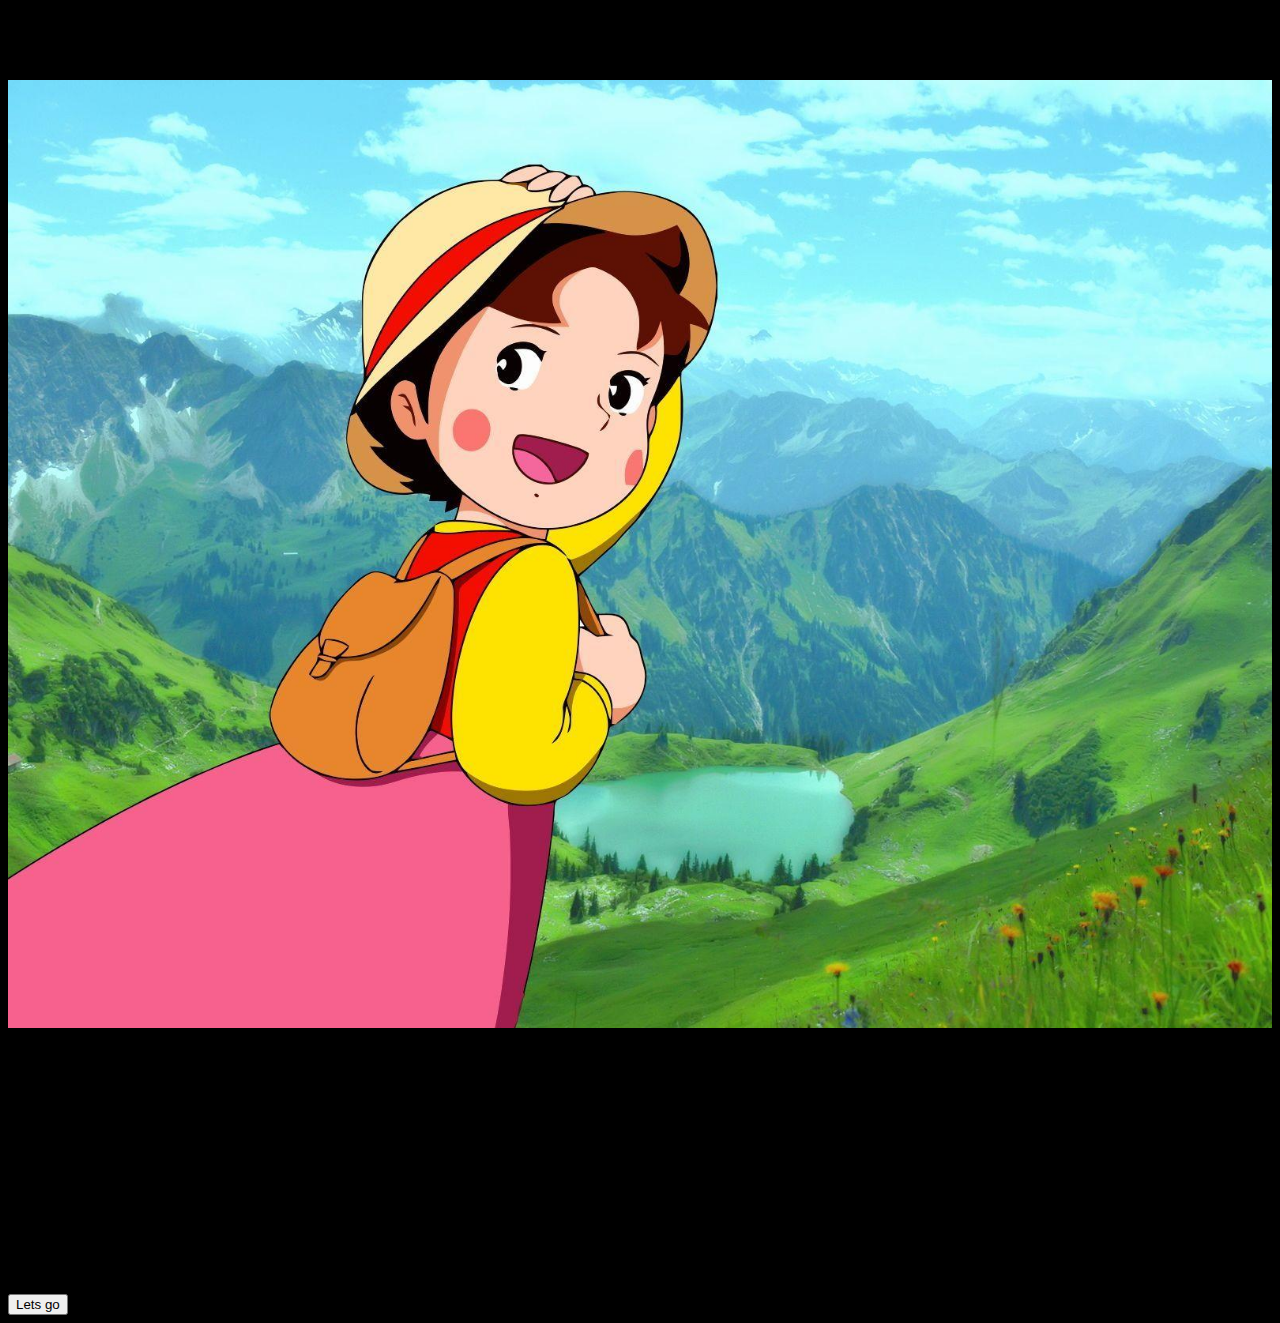
<file: about.html>
<!DOCTYPE html>
<html lang="en">
<head>
    <meta charset="UTF-8">
    <meta http-equiv="X-UA-Compatible" content="IE=edge">
    <meta name="viewport" content="width=device-width, initial-scale=1.0">
    <title>Document</title>
    <link href="https://cdn.jsdelivr.net/npm/bootstrap@5.3.0-alpha1/dist/css/bootstrap.min.css" rel="stylesheet" integrity="sha384-GLhlTQ8iRABdZLl6O3oVMWSktQOp6b7In1Zl3/Jr59b6EGGoI1aFkw7cmDA6j6gD" crossorigin="anonymous">
    <link rel="stylesheet" href="./style2.css">
</head>
<body style="background-color: black;">
    <section id="about">
        <div class="container mt-4 pt-4 text-light" >
            <h1 class="text-center">About Me</h1>
            <div class="row mt-4">
                <div class="col-lg-4">
                    <img src="./images/WhatsApp Image 2023-02-23 at 11.32.56 AM.jpeg" class= "imageAboutPage" alt="" >
                </div>

                <div class="col-lg-8">
                    <p> Lorem Ipsum has been the industry's standard dummy text ever since the 1500s, when an unknown printer took a galley of type and scrambled it to make a type specimen book. It has survived not only five centuries, but also the leap into electronic typesetting, remaining essentially unchanged
                       Lorem ipsum dolor sit amet consectetur adipisicing elit. Nobis, voluptas cumque exercitationem doloremque veniam quos et cum illum omnis voluptatem praesentium aperiam hic, soluta perferendis expedita ex rerum libero quae. 
                    </p>
                    <div class="row mt-3">
                        <div class="col-md-6">
                            <ul>
                                <li>Name: vish lal</li>
                                <li>Age: 19</li>
                                <li>Occupation: Web Developer</li>

                            </ul>
                        </div>
                    
                    </div>
                    <div class="row mt-3">
                        <p> Lorem Ipsum has been the industry's standard dummy text ever since the 1500s, when an unknown printer took a galley of type and scrambled it to make a type specimen book. It has survived not only five centuries, but also the leap into electronic typesetting, remaining essentially unchanged.
                           Lorem ipsum dolor sit amet consectetur adipisicing elit. Temporibus commodi vel reiciendis? Amet exercitationem nisi accusantium voluptates aliquam et optio, assumenda quos quas. Tempore, quasi fugit delectus reiciendis officia sint?
                            Lorem Ipsum has been the industry's standard dummy text ever since the 1500s, when an unknown printer took a galley of type and scrambled it to make a type specimen book. It has survived not only five centuries, but also the leap into electronic typesetting, remaining essentially unchanged.
                        </p>
                        <div class="container">
                       <a href="./services.html"> <button class="btn btn-primary"  type="button">Lets go</button></a>
                        </div>

                    </div>
                </div>
            </div>
    </section>
</body>
</html>
</file>
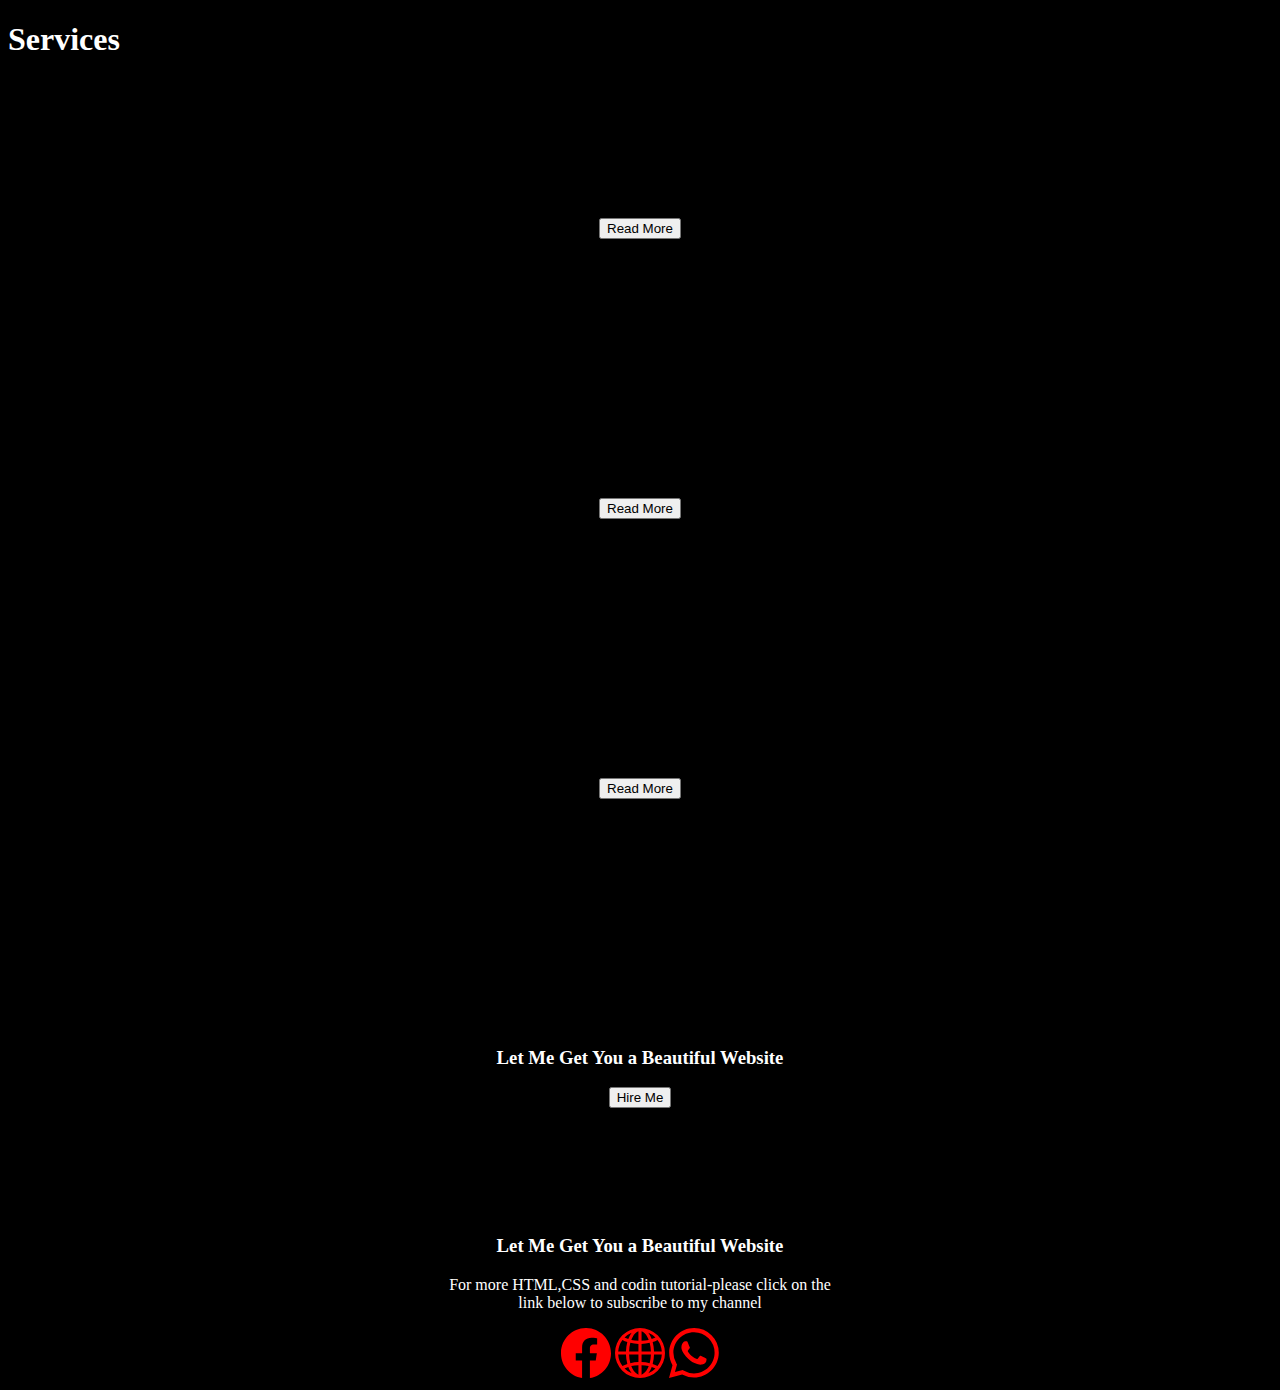
<file: services.html>
<!DOCTYPE html>
<html lang="en">
<head>
    <meta charset="UTF-8">
    <meta http-equiv="X-UA-Compatible" content="IE=edge">
    <meta name="viewport" content="width=device-width, initial-scale=1.0">
    <title>Document</title>
    <link href="https://cdn.jsdelivr.net/npm/bootstrap@5.3.0-alpha1/dist/css/bootstrap.min.css" rel="stylesheet" integrity="sha384-GLhlTQ8iRABdZLl6O3oVMWSktQOp6b7In1Zl3/Jr59b6EGGoI1aFkw7cmDA6j6gD" crossorigin="anonymous">
    <link rel="stylesheet" href="./style3.css">

</head>
<body style="background-color: black;">
    <section id="services">
        <div class="container">
            <h1 class="text-center" style="color: white;">Services</h1>
            <div class="row">
                <div class="col-lg-4 mt-4">
                    <div class="card servicesText">
                        <div class="card-body">
                            <i class="fas servicesIcon fa-clock"></i>
                            <div>
                                <center>
                                    <svg xmlns="http://www.w3.org/2000/svg" width=40" height="40" fill="currentColor" class="bi bi-database-fill" viewBox="0 0 16 16">
                                        <path d="M3.904 1.777C4.978 1.289 6.427 1 8 1s3.022.289 4.096.777C13.125 2.245 14 2.993 14 4s-.875 1.755-1.904 2.223C11.022 6.711 9.573 7 8 7s-3.022-.289-4.096-.777C2.875 5.755 2 5.007 2 4s.875-1.755 1.904-2.223Z"/>
                                        <path d="M2 6.161V7c0 1.007.875 1.755 1.904 2.223C4.978 9.71 6.427 10 8 10s3.022-.289 4.096-.777C13.125 8.755 14 8.007 14 7v-.839c-.457.432-1.004.751-1.49.972C11.278 7.693 9.682 8 8 8s-3.278-.307-4.51-.867c-.486-.22-1.033-.54-1.49-.972Z"/>
                                        <path d="M2 9.161V10c0 1.007.875 1.755 1.904 2.223C4.978 12.711 6.427 13 8 13s3.022-.289 4.096-.777C13.125 11.755 14 11.007 14 10v-.839c-.457.432-1.004.751-1.49.972-1.232.56-2.828.867-4.51.867s-3.278-.307-4.51-.867c-.486-.22-1.033-.54-1.49-.972Z"/>
                                        <path d="M2 12.161V13c0 1.007.875 1.755 1.904 2.223C4.978 15.711 6.427 16 8 16s3.022-.289 4.096-.777C13.125 14.755 14 14.007 14 13v-.839c-.457.432-1.004.751-1.49.972-1.232.56-2.828.867-4.51.867s-3.278-.307-4.51-.867c-.486-.22-1.033-.54-1.49-.972Z"/>
                                      </svg>
                                </center>
                            </div>
                            <h4 class="card-title mt-3">Website Development</h4>
                            <p class="card-text mt-3">Some quick example text to build on the card title and make up the bulk of the card's content.
                                Some quick example text to build on the card title and make up the bulk of the card's content.
                            </p><center>
                            <div class="container">
                                <button type="button" class="btn btn-danger">Read More</button>
                                </div></center>
                        </div>
                    </div>  
                </div>
                <div class="col-lg-4 mt-4">
                    <div class="card servicesText">
                        <div class="card-body">
                            <i class='fas servicesIcon fa-layer-group'></i>
                            <div>
                                <center>
                                    <svg xmlns="http://www.w3.org/2000/svg" width="40" height="40" fill="currentColor" class="bi bi-person" viewBox="0 0 16 16">
                                        <path d="M8 8a3 3 0 1 0 0-6 3 3 0 0 0 0 6Zm2-3a2 2 0 1 1-4 0 2 2 0 0 1 4 0Zm4 8c0 1-1 1-1 1H3s-1 0-1-1 1-4 6-4 6 3 6 4Zm-1-.004c-.001-.246-.154-.986-.832-1.664C11.516 10.68 10.289 10 8 10c-2.29 0-3.516.68-4.168 1.332-.678.678-.83 1.418-.832 1.664h10Z"/>
                                      </svg>
                                </center>
                            </div>
                            <h4 class="card-title mt-3">Website Design</h4>
                            <p class="card-text mt-3">Some quick example text to build on the card title and make up the bulk of the card's content.
                                Some quick example text to build on the card title and make up the bulk of the card's content.
                            </p><center>
                                <div class="container">
                                    <button type="button" class="btn btn-danger">Read More</button>
                                    </div></center>
                        </div>
                    </div>  
                </div>

                <div class="col-lg-4 mt-4">
                    <div class="card servicesText">
                        <div class="card-body">
                            <i class='far servicesIcon fa-check-circle'></i>
                            <div>
                                <center>
                                    <svg xmlns="http://www.w3.org/2000/svg" width="40" height="40" fill="currentColor" class="bi bi-bell" viewBox="0 0 16 16">
                                        <path d="M8 16a2 2 0 0 0 2-2H6a2 2 0 0 0 2 2zM8 1.918l-.797.161A4.002 4.002 0 0 0 4 6c0 .628-.134 2.197-.459 3.742-.16.767-.376 1.566-.663 2.258h10.244c-.287-.692-.502-1.49-.663-2.258C12.134 8.197 12 6.628 12 6a4.002 4.002 0 0 0-3.203-3.92L8 1.917zM14.22 12c.223.447.481.801.78 1H1c.299-.199.557-.553.78-1C2.68 10.2 3 6.88 3 6c0-2.42 1.72-4.44 4.005-4.901a1 1 0 1 1 1.99 0A5.002 5.002 0 0 1 13 6c0 .88.32 4.2 1.22 6z"/>
                                      </svg>
                                </center>
                            </div>
                            <h4 class="card-title mt-3">Website Deployment</h4>
                            <p class="card-text mt-3">Some quick example text to build on the card title and make up the bulk of the card's content.
                                Some quick example text to build on the card title and make up the bulk of the card's content.
                            </p><center>
                                <div class="container">
                                    <button type="button" class="btn btn-danger">Read More</button>
                                    </div></center>
                        </div>
                    </div>  
                </div>
            </div>

<br>
<br>
<br>
<br>
<br>
<br>


            <div class="mt-">
                <center>
                    <h3 style="color: white;"> Let Me Get You a Beautiful Website</h3>
                </center>

                <center>
                    <div class="container">
                        <button type="button" class="btn btn-danger">Hire Me</button>
                        </div></center>
            </div>
            

<br>
<br>
<br>
<br>
<br>
<br>



            <div class="mt-">
                <center>
                    <h3 style="color: white;"> Let Me Get You a Beautiful Website</h3>
                   <p style="color: white;"> For more HTML,CSS and codin tutorial-please click on the <br>
                    link below to subscribe to my channel</p>
                </center>


            <div>
                <center>
                    <svg xmlns="http://www.w3.org/2000/svg" width="50" height="50" fill="red" class="bi bi-facebook" viewBox="0 0 16 16">
                        <path d="M16 8.049c0-4.446-3.582-8.05-8-8.05C3.58 0-.002 3.603-.002 8.05c0 4.017 2.926 7.347 6.75 7.951v-5.625h-2.03V8.05H6.75V6.275c0-2.017 1.195-3.131 3.022-3.131.876 0 1.791.157 1.791.157v1.98h-1.009c-.993 0-1.303.621-1.303 1.258v1.51h2.218l-.354 2.326H9.25V16c3.824-.604 6.75-3.934 6.75-7.951z"/>
                      </svg>

                      <svg xmlns="http://www.w3.org/2000/svg" width="50" height="50" fill="red" class="bi bi-globe2" viewBox="0 0 16 16">
                        <path d="M0 8a8 8 0 1 1 16 0A8 8 0 0 1 0 8zm7.5-6.923c-.67.204-1.335.82-1.887 1.855-.143.268-.276.56-.395.872.705.157 1.472.257 2.282.287V1.077zM4.249 3.539c.142-.384.304-.744.481-1.078a6.7 6.7 0 0 1 .597-.933A7.01 7.01 0 0 0 3.051 3.05c.362.184.763.349 1.198.49zM3.509 7.5c.036-1.07.188-2.087.436-3.008a9.124 9.124 0 0 1-1.565-.667A6.964 6.964 0 0 0 1.018 7.5h2.49zm1.4-2.741a12.344 12.344 0 0 0-.4 2.741H7.5V5.091c-.91-.03-1.783-.145-2.591-.332zM8.5 5.09V7.5h2.99a12.342 12.342 0 0 0-.399-2.741c-.808.187-1.681.301-2.591.332zM4.51 8.5c.035.987.176 1.914.399 2.741A13.612 13.612 0 0 1 7.5 10.91V8.5H4.51zm3.99 0v2.409c.91.03 1.783.145 2.591.332.223-.827.364-1.754.4-2.741H8.5zm-3.282 3.696c.12.312.252.604.395.872.552 1.035 1.218 1.65 1.887 1.855V11.91c-.81.03-1.577.13-2.282.287zm.11 2.276a6.696 6.696 0 0 1-.598-.933 8.853 8.853 0 0 1-.481-1.079 8.38 8.38 0 0 0-1.198.49 7.01 7.01 0 0 0 2.276 1.522zm-1.383-2.964A13.36 13.36 0 0 1 3.508 8.5h-2.49a6.963 6.963 0 0 0 1.362 3.675c.47-.258.995-.482 1.565-.667zm6.728 2.964a7.009 7.009 0 0 0 2.275-1.521 8.376 8.376 0 0 0-1.197-.49 8.853 8.853 0 0 1-.481 1.078 6.688 6.688 0 0 1-.597.933zM8.5 11.909v3.014c.67-.204 1.335-.82 1.887-1.855.143-.268.276-.56.395-.872A12.63 12.63 0 0 0 8.5 11.91zm3.555-.401c.57.185 1.095.409 1.565.667A6.963 6.963 0 0 0 14.982 8.5h-2.49a13.36 13.36 0 0 1-.437 3.008zM14.982 7.5a6.963 6.963 0 0 0-1.362-3.675c-.47.258-.995.482-1.565.667.248.92.4 1.938.437 3.008h2.49zM11.27 2.461c.177.334.339.694.482 1.078a8.368 8.368 0 0 0 1.196-.49 7.01 7.01 0 0 0-2.275-1.52c.218.283.418.597.597.932zm-.488 1.343a7.765 7.765 0 0 0-.395-.872C9.835 1.897 9.17 1.282 8.5 1.077V4.09c.81-.03 1.577-.13 2.282-.287z"/>
                      </svg>
                      
                      <svg xmlns="http://www.w3.org/2000/svg" width="50" height="50" fill="red" class="bi bi-whatsapp" viewBox="0 0 16 16">
                        <path d="M13.601 2.326A7.854 7.854 0 0 0 7.994 0C3.627 0 .068 3.558.064 7.926c0 1.399.366 2.76 1.057 3.965L0 16l4.204-1.102a7.933 7.933 0 0 0 3.79.965h.004c4.368 0 7.926-3.558 7.93-7.93A7.898 7.898 0 0 0 13.6 2.326zM7.994 14.521a6.573 6.573 0 0 1-3.356-.92l-.24-.144-2.494.654.666-2.433-.156-.251a6.56 6.56 0 0 1-1.007-3.505c0-3.626 2.957-6.584 6.591-6.584a6.56 6.56 0 0 1 4.66 1.931 6.557 6.557 0 0 1 1.928 4.66c-.004 3.639-2.961 6.592-6.592 6.592zm3.615-4.934c-.197-.099-1.17-.578-1.353-.646-.182-.065-.315-.099-.445.099-.133.197-.513.646-.627.775-.114.133-.232.148-.43.05-.197-.1-.836-.308-1.592-.985-.59-.525-.985-1.175-1.103-1.372-.114-.198-.011-.304.088-.403.087-.088.197-.232.296-.346.1-.114.133-.198.198-.33.065-.134.034-.248-.015-.347-.05-.099-.445-1.076-.612-1.47-.16-.389-.323-.335-.445-.34-.114-.007-.247-.007-.38-.007a.729.729 0 0 0-.529.247c-.182.198-.691.677-.691 1.654 0 .977.71 1.916.81 2.049.098.133 1.394 2.132 3.383 2.992.47.205.84.326 1.129.418.475.152.904.129 1.246.08.38-.058 1.171-.48 1.338-.943.164-.464.164-.86.114-.943-.049-.084-.182-.133-.38-.232z"/>
                      </svg>
                </center>
            </div>

            </div>
        </div>
    </section>
</body>
</html>
</file>
<file: style2.css>
.imageAboutPage {
    width: 100%;
}
</file>
<file: style3.css>
.servicesText.card {
    height: 280px;
    cursor: pointer;
  }
.servicesIcon {
    font-size: 36px;
    text-align: center;
    width: 100%;
}
.card-title {
    text-align: center;
}
.card:hover .servicesIcon {
    color: #008000;
}
.servicesText:hover {
    border: 1px solid #008000;
}
</file>
